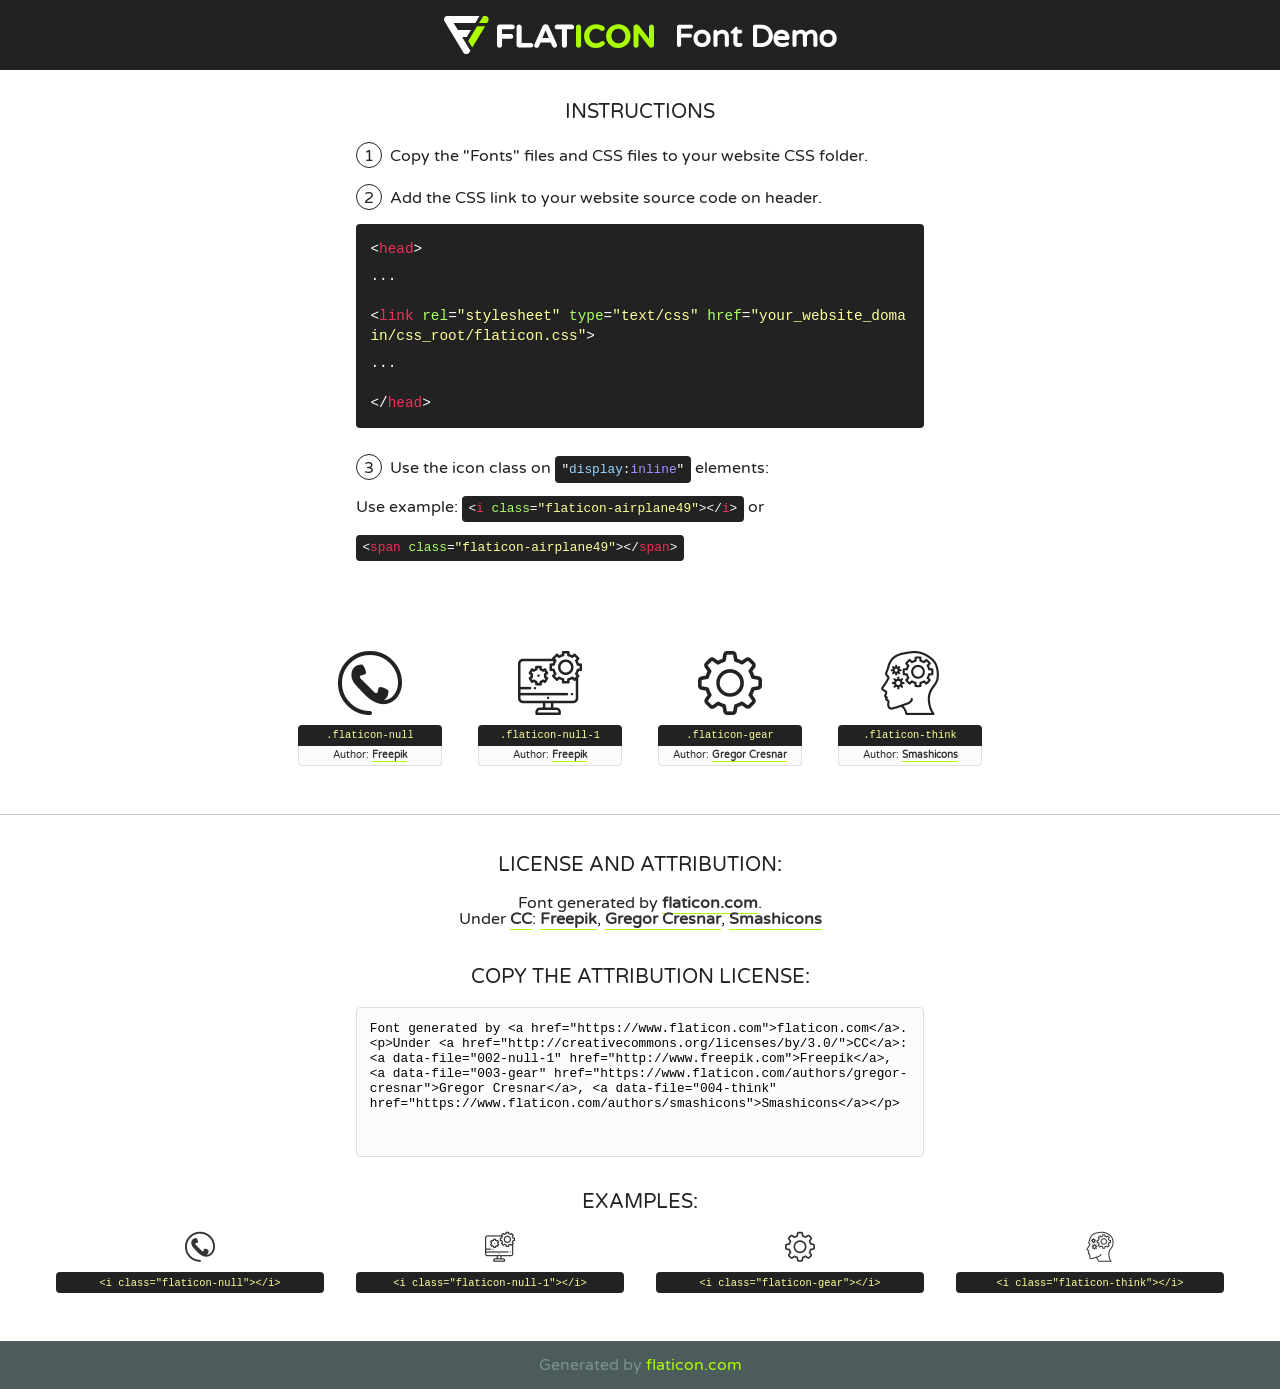
<file: static/assets/fonts/flaticon.html>
<!DOCTYPE html>
<!--
  Flaticon icon font: Flaticon
  Creation date: 02/06/2020 05:24
-->
<html>
    <!DOCTYPE html>
    <html>
        <head>
            <title>Flaticon WebFont</title>
            <link href="http://fonts.googleapis.com/css?family=Varela+Round"
                  rel="stylesheet"
                  type="text/css" />
            <link rel="stylesheet" type="text/css" href="flaticon.css">
            <meta charset="UTF-8">
            <style>
    html, body, div, span, applet, object, iframe,
    h1, h2, h3, h4, h5, h6, p, blockquote, pre,
    a, abbr, acronym, address, big, cite, code,
    del, dfn, em, img, ins, kbd, q, s, samp,
    small, strike, strong, sub, sup, tt, var,
    b, u, i, center,
    dl, dt, dd, ol, ul, li,
    fieldset, form, label, legend,
    table, caption, tbody, tfoot, thead, tr, th, td,
    article, aside, canvas, details, embed, 
    figure, figcaption, footer, header, hgroup, 
    menu, nav, output, ruby, section, summary,
    time, mark, audio, video {
        margin: 0;
        padding: 0;
        border: 0;
        font-size: 100%;
        font: inherit;
        vertical-align: baseline;
    }
    /* HTML5 display-role reset for older browsers */
    article, aside, details, figcaption, figure, 
    footer, header, hgroup, menu, nav, section {
        display: block;
    }
    body {
        line-height: 1;
    }
    ol, ul {
        list-style: none;
    }
    blockquote, q {
        quotes: none;
    }
    blockquote:before, blockquote:after,
    q:before, q:after {
        content: '';
        content: none;
    }
    table {
        border-collapse: collapse;
        border-spacing: 0;
    }
    body {
        font-family: 'Varela Round', Helvetica, Arial, sans-serif;
        font-size: 16px;
        color: #222;
    }
    a {
        color: #333;
        border-bottom: 1px solid #a9fd00;
        font-weight: bold;
        text-decoration: none;
    }
    * {
        -moz-box-sizing: border-box;
        -webkit-box-sizing: border-box;
        box-sizing: border-box;
        margin: 0;
        padding: 0;
    }
    [class^="flaticon-"]:before, [class*=" flaticon-"]:before, [class^="flaticon-"]:after, [class*=" flaticon-"]:after {
        font-family: Flaticon;
        font-size: 30px;
        font-style: normal;
        margin-left: 20px;
        color: #333;
    }
    .wrapper {
        max-width: 600px;
        margin: auto;
        padding: 0 1em;
    }
    .title {
        font-size: 1.25em;
        text-align: center;
        margin-bottom: 1em;
        text-transform: uppercase;
    }
    header {
        text-align: center;
        background-color: #222;
        color: #fff;
        padding: 1em;
    }
    header .logo {
        width: 210px;
        height: 38px;
        display: inline-block;
        vertical-align: middle;
        margin-right: 1em;
        border: none;
    }
    header strong {
        font-size: 1.95em;
        font-weight: bold;
        vertical-align: middle;
        margin-top: 5px;
        display: inline-block;
    }
    .demo {
        margin: 2em auto;
        line-height: 1.25em;
    }
    .demo ul li {
        margin-bottom: 1em;
    }
    .demo ul li .num {
        color: #222;
        border-radius: 20px;
        display: inline-block;
        width: 26px;
        padding: 3px;
        height: 26px;
        text-align: center;
        margin-right: 0.5em;
        border: 1px solid #222;
    }
    .demo ul li code {
        background-color: #222;
        border-radius: 4px;
        padding: 0.25em 0.5em;
        display: inline-block;
        color: #fff;
        font-family: Consolas,Monaco,Lucida Console,Liberation Mono,DejaVu Sans Mono,Bitstream Vera Sans Mono,Courier New, monospace;
        font-weight: lighter;
        margin-top: 1em;
        font-size: 0.8em;
        word-break: break-all;
    }
    .demo ul li code.big {
        padding: 1em;
        font-size: 0.9em;
    }
    .demo ul li code .red {
        color: #EF3159;
    }
    .demo ul li code .green {
        color: #ACFF65;
    }
    .demo ul li code .yellow {
        color: #FFFF99;
    }
    .demo ul li code .blue {
        color: #99D3FF;
    }
    .demo ul li code .purple {
        color: #A295FF;
    }
    .demo ul li code .dots {
        margin-top: 0.5em;
        display: block;
    }
    #glyphs {
        border-bottom: 1px solid #ccc;
        padding: 2em 0;
        text-align: center;
    }
    .glyph {
        display: inline-block;
        width: 9em;
        margin: 1em;
        text-align: center;
        vertical-align: top;
        background: #FFF;
    }
    .glyph .glyph-icon {
        padding: 10px;
        display: block;
        font-family:"Flaticon";
        font-size: 64px;
        line-height: 1;
    }
    .glyph .glyph-icon:before {
        font-size: 64px;
        color: #222;
        margin-left: 0;
    }
    .class-name {
        font-size: 0.65em;
        background-color: #222;
        color: #fff;
        border-radius: 4px 4px 0 0;
        padding: 0.5em;
        color: #FFFF99;
        font-family: Consolas,Monaco,Lucida Console,Liberation Mono,DejaVu Sans Mono,Bitstream Vera Sans Mono,Courier New, monospace;
    }
    .author-name {
        font-size: 0.6em;
        background-color: #fcfcfd;
        border: 1px solid #DEDEE4;
        border-top: 0;
        border-radius: 0 0 4px 4px;
        padding: 0.5em;
    }
    .class-name:last-child {
        font-size: 10px;
        color:#888;
    }
    .class-name:last-child a {
        font-size: 10px;
        color:#555;
    }
    .class-name:last-child a:hover {
        color:#a9fd00;
    }
    .glyph > input {
        display: block;
        width: 100px;
        margin: 5px auto;
        text-align: center;
        font-size: 12px;
        cursor: text;
    }
    .glyph > input.icon-input {
        font-family:"Flaticon";
        font-size: 16px;
        margin-bottom: 10px;
    }
    .attribution .title {
        margin-top: 2em;
    }
    .attribution textarea {
        background-color: #fcfcfd;
        padding: 1em;
        border: none;
        box-shadow: none;
        border: 1px solid #DEDEE4;
        border-radius: 4px;
        resize: none;
        width: 100%;
        height: 150px;
        font-size: 0.8em;
        font-family: Consolas,Monaco,Lucida Console,Liberation Mono,DejaVu Sans Mono,Bitstream Vera Sans Mono,Courier New, monospace;
        -webkit-appearance: none;
    }
    .iconsuse {
        margin: 2em auto;
        text-align: center;
        max-width: 1200px;
    }
    .iconsuse:after {
        content: '';
        display: table;
        clear: both;
    }
    .iconsuse .image {
        float: left;
        width: 25%;
        padding: 0 1em;
    }
    .iconsuse .image p {
        margin-bottom: 1em;
    }
    .iconsuse .image span {
        display: block;
        font-size: 0.65em;
        background-color: #222;
        color: #fff;
        border-radius: 4px;
        padding: 0.5em;
        color: #FFFF99;
        margin-top: 1em;
        font-family: Consolas,Monaco,Lucida Console,Liberation Mono,DejaVu Sans Mono,Bitstream Vera Sans Mono,Courier New, monospace;
    }
    #footer {
        text-align: center;
        background-color: #4C5B5C;
        color: #7c9192;
        padding: 1em;
    }
    #footer a {
        border: none;
        color: #a9fd00;
        font-weight: normal;
    }
    @media (max-width: 960px) {
        .iconsuse .image {
            width: 50%;
        }
    }
    @media (max-width: 560px) {
        .iconsuse .image {
            width: 100%;
        }
    }
            </style>
        </head>
        <body class="characters-off">
            <header>
                <a href="https://www.flaticon.com" target="_blank" class="logo">
                    <svg version="1.1"
                         xmlns="http://www.w3.org/2000/svg"
                         xmlns:xlink="http://www.w3.org/1999/xlink"
                         xmlns:a="http://ns.adobe.com/AdobeSVGViewerExtensions/3.0/"
                         viewBox="0 0 560.875 102.036"
                         enable-background="new 0 0 560.875 102.036"
                         xml:space="preserve">
                        <defs>
                        </defs>
                        <g>
                        <g class="letters">
                        <path fill="#ffffff" d="M141.596,29.675c0-3.777,2.985-6.767,6.764-6.767h34.438c3.426,0,6.15,2.728,6.15,6.15 c0,3.43-2.724,6.149-6.15,6.149h-27.674v13.091h23.719c3.429,0,6.151,2.724,6.151,6.15c0,3.43-2.723,6.149-6.151,6.149h-23.719 v17.574c0,3.773-2.986,6.761-6.764,6.761c-3.779,0-6.764-2.989-6.764-6.761V29.675z">
                        </path>
                        <path fill="#ffffff" d="M193.844,29.149c0-3.781,2.985-6.767,6.764-6.767c3.776,0,6.763,2.985,6.763,6.767v42.957h25.039 c3.426,0,6.149,2.726,6.149,6.153c0,3.425-2.723,6.15-6.149,6.15h-31.802c-3.779,0-6.764-2.986-6.764-6.768V29.149z">
                        </path>
                        <path fill="#ffffff" d="M241.891,75.71l21.438-48.407c1.492-3.341,4.215-5.357,7.906-5.357h0.792 c3.686,0,6.323,2.017,7.815,5.357l21.439,48.407c0.436,0.967,0.701,1.845,0.701,2.723c0,3.602-2.809,6.501-6.414,6.501 c-3.161,0-5.269-1.845-6.499-4.655l-4.132-9.661h-27.059l-4.301,10.102c-1.144,2.631-3.426,4.214-6.237,4.214 c-3.517,0-6.24-2.81-6.24-6.325C241.1,77.64,241.451,76.677,241.891,75.71z M279.932,58.666l-8.521-20.297l-8.526,20.297H279.932 z">
                        </path>
                        <path fill="#ffffff" d="M314.864,35.387H301.86c-3.429,0-6.239-2.813-6.239-6.238c0-3.429,2.811-6.24,6.239-6.24h39.533 c3.426,0,6.237,2.811,6.237,6.24c0,3.425-2.811,6.238-6.237,6.238h-13.001v42.785c0,3.773-2.99,6.761-6.764,6.761 c-3.779,0-6.764-2.989-6.764-6.761V35.387z">
                        </path>
                        <path fill="#A9FD00" d="M352.615,29.149c0-3.781,2.985-6.767,6.767-6.767c3.774,0,6.761,2.985,6.761,6.767v49.024 c0,3.773-2.987,6.761-6.761,6.761c-3.781,0-6.767-2.989-6.767-6.761V29.149z">
                        </path>
                        <path fill="#A9FD00" d="M374.132,53.836v-0.179c0-17.481,13.178-31.801,32.065-31.801c9.22,0,15.459,2.458,20.557,6.238 c1.402,1.054,2.637,2.985,2.637,5.357c0,3.692-2.985,6.59-6.681,6.59c-1.845,0-3.071-0.702-4.044-1.319 c-3.776-2.813-7.729-4.393-12.562-4.393c-10.364,0-17.831,8.611-17.831,19.154v0.173c0,10.542,7.291,19.329,17.831,19.329 c5.715,0,9.492-1.756,13.359-4.834c1.049-0.874,2.458-1.491,4.039-1.491c3.429,0,6.325,2.813,6.325,6.236 c0,2.106-1.056,3.78-2.282,4.834c-5.539,4.834-12.036,7.733-21.878,7.733C387.572,85.464,374.132,71.493,374.132,53.836z">
                        </path>
                        <path fill="#A9FD00" d="M433.009,53.836v-0.179c0-17.481,13.79-31.801,32.766-31.801c18.981,0,32.592,14.143,32.592,31.628v0.173 c0,17.483-13.785,31.807-32.769,31.807C446.625,85.464,433.009,71.32,433.009,53.836z M484.224,53.836v-0.179 c0-10.539-7.725-19.326-18.626-19.326c-10.893,0-18.449,8.611-18.449,19.154v0.173c0,10.542,7.73,19.329,18.626,19.329 C476.676,72.986,484.224,64.378,484.224,53.836z">
                        </path>
                        <path fill="#A9FD00" d="M506.233,29.321c0-3.774,2.99-6.763,6.767-6.763h1.401c3.252,0,5.183,1.583,7.029,3.953l26.093,34.265 V29.059c0-3.692,2.99-6.677,6.681-6.677c3.683,0,6.671,2.985,6.671,6.677v48.934c0,3.78-2.987,6.765-6.764,6.765h-0.436 c-3.257,0-5.188-1.581-7.034-3.953l-27.056-35.492v32.944c0,3.687-2.985,6.676-6.678,6.676c-3.683,0-6.673-2.989-6.673-6.676 V29.321z">
                        </path>
                        </g>
                        <g class="insignia">
                        <path fill="#ffffff" d="M48.372,56.137h12.517l11.156-18.537H37.186L25.688,18.539h57.825L94.668,0H9.271 C5.925,0,2.842,1.801,1.198,4.716c-1.644,2.907-1.593,6.482,0.134,9.343l50.38,83.501c1.678,2.781,4.689,4.476,7.938,4.476 c3.246,0,6.257-1.695,7.935-4.476l2.898-4.804L48.372,56.137z">
                        </path>
                        <g class="i">
                        <path fill="#A9FD00" d="M93.575,18.539h0.031v0.004l21.652,0.004l2.705-4.488c1.727-2.861,1.778-6.436,0.133-9.343 C116.454,1.801,113.371,0,110.026,0h-5.294L93.575,18.539z">
                        </path>
                        <polygon fill="#A9FD00" points="88.291,27.356 64.725,66.486 75.519,84.404 109.942,27.356"></polygon>
                        </g>
                        </g>
                        </g>
                    </svg>
                </a>
                <strong>Font Demo</strong>
            </header>
            <section class="demo wrapper">
                <p class="title">Instructions</p>
                <ul>
                    <li>
                        <span class="num">1</span>Copy the "Fonts" files and CSS files to your website CSS folder.
                    </li>
                    <li>
                        <span class="num">2</span>Add the CSS link to your website source code on header.
                        <code class="big">
                            &lt;<span class="red">head</span>&gt;
                            <br />
                            <span class="dots">...</span>
                            <br />
                            &lt;<span class="red">link</span> <span class="green">rel</span>=<span class="yellow">"stylesheet"</span> <span class="green">type</span>=<span class="yellow">"text/css"</span> <span class="green">href</span>=<span class="yellow">"your_website_domain/css_root/flaticon.css"</span>&gt;
                            <br />
                            <span class="dots">...</span>
                            <br />
                            &lt;/<span class="red">head</span>&gt;
                        </code>
                    </li>
                    <li>
                        <p>
                            <span class="num">3</span>Use the icon class on <code>"<span class="blue">display</span>:<span class="purple">inline</span>"</code> elements:
                            <br />
                            Use example: <code>&lt;<span class="red">i</span> <span class="green">class</span>=<span class="yellow">&quot;flaticon-airplane49&quot;</span>&gt;&lt;/<span class="red">i</span>&gt;</code> or <code>&lt;<span class="red">span</span> <span class="green">class</span>=<span class="yellow">&quot;flaticon-airplane49&quot;</span>&gt;&lt;/<span class="red">span</span>&gt;</code>
                        </li>
                    </ul>
                </section>
                <section id="glyphs">
                    <div class="glyph">
                        <div class="glyph-icon flaticon-null"></div>
                        <div class="class-name">.flaticon-null</div>
                        <div class="author-name">
                            Author: <a data-file="001-null" href="http://www.freepik.com">Freepik</a>
                        </div>
                    </div>
                    <div class="glyph">
                        <div class="glyph-icon flaticon-null-1"></div>
                        <div class="class-name">.flaticon-null-1</div>
                        <div class="author-name">
                            Author: <a data-file="002-null-1" href="http://www.freepik.com">Freepik</a>
                        </div>
                    </div>
                    <div class="glyph">
                        <div class="glyph-icon flaticon-gear"></div>
                        <div class="class-name">.flaticon-gear</div>
                        <div class="author-name">
                            Author: <a data-file="003-gear"
    href="https://www.flaticon.com/authors/gregor-cresnar">Gregor Cresnar</a>
                        </div>
                    </div>
                    <div class="glyph">
                        <div class="glyph-icon flaticon-think"></div>
                        <div class="class-name">.flaticon-think</div>
                        <div class="author-name">
                            Author: <a data-file="004-think"
    href="https://www.flaticon.com/authors/smashicons">Smashicons</a>
                        </div>
                    </div>
                </section>
                <section class="attribution wrapper"   style="text-align:center;">
                    <div class="title">License and attribution:</div>
                    <div class="attrDiv">
                        Font generated by <a href="https://www.flaticon.com">flaticon.com</a>.
                        <div>
                            <p>
                                Under <a href="http://creativecommons.org/licenses/by/3.0/">CC</a>: <a data-file="002-null-1" href="http://www.freepik.com">Freepik</a>, <a data-file="003-gear"
    href="https://www.flaticon.com/authors/gregor-cresnar">Gregor Cresnar</a>, <a data-file="004-think"
    href="https://www.flaticon.com/authors/smashicons">Smashicons</a>
                            </p>
                        </div>
                    </div>
                    <div class="title">Copy the Attribution License:</div>
                    <textarea onclick="this.focus();this.select();">Font generated by &lt;a href=&quot;https://www.flaticon.com&quot;&gt;flaticon.com&lt;/a&gt;. <p>Under <a href="http://creativecommons.org/licenses/by/3.0/">CC</a>: <a data-file="002-null-1" href="http://www.freepik.com">Freepik</a>, <a data-file="003-gear" href="https://www.flaticon.com/authors/gregor-cresnar">Gregor Cresnar</a>, <a data-file="004-think" href="https://www.flaticon.com/authors/smashicons">Smashicons</a></p>
</textarea>
                </section>
                <section class="iconsuse">
                    <div class="title">Examples:</div>
                    <div class="image">
                        <p>
                            <i class="glyph-icon flaticon-null"></i>
                            <span>&lt;i class=&quot;flaticon-null&quot;&gt;&lt;/i&gt;</span>
                        </p>
                    </div>
                    <div class="image">
                        <p>
                            <i class="glyph-icon flaticon-null-1"></i>
                            <span>&lt;i class=&quot;flaticon-null-1&quot;&gt;&lt;/i&gt;</span>
                        </p>
                    </div>
                    <div class="image">
                        <p>
                            <i class="glyph-icon flaticon-gear"></i>
                            <span>&lt;i class=&quot;flaticon-gear&quot;&gt;&lt;/i&gt;</span>
                        </p>
                    </div>
                    <div class="image">
                        <p>
                            <i class="glyph-icon flaticon-think"></i>
                            <span>&lt;i class=&quot;flaticon-think&quot;&gt;&lt;/i&gt;</span>
                        </p>
                    </div>
                </div>
            </section>
            <div id="footer">
                <div>
                    Generated by <a href="https://www.flaticon.com">flaticon.com</a>
                </div>
            </div>
        </body>
    </html>
</file>
<file: static/assets/fonts/flaticon.css>
/*
  	Flaticon icon font: Flaticon
  	Creation date: 02/06/2020 05:24
  	*/

@font-face {
  font-family: "Flaticon";
  src: url("./Flaticon.eot");
  src: url("./Flaticon.eot?#iefix") format("embedded-opentype"),
       url("./Flaticon.woff2") format("woff2"),
       url("./Flaticon.woff") format("woff"),
       url("./Flaticon.ttf") format("truetype"),
       url("./Flaticon.svg#Flaticon") format("svg");
  font-weight: normal;
  font-style: normal;
}

@media screen and (-webkit-min-device-pixel-ratio:0) {
  @font-face {
    font-family: "Flaticon";
    src: url("./Flaticon.svg#Flaticon") format("svg");
  }
}

[class^="flaticon-"]:before, [class*=" flaticon-"]:before,
[class^="flaticon-"]:after, [class*=" flaticon-"]:after {   
  font-family: Flaticon;
        font-size: 20px;
font-style: normal;
margin-left: 20px;
}

.flaticon-null:before { content: "\f100"; }
.flaticon-null-1:before { content: "\f101"; }
.flaticon-gear:before { content: "\f102"; }
.flaticon-think:before { content: "\f103"; }
</file>
